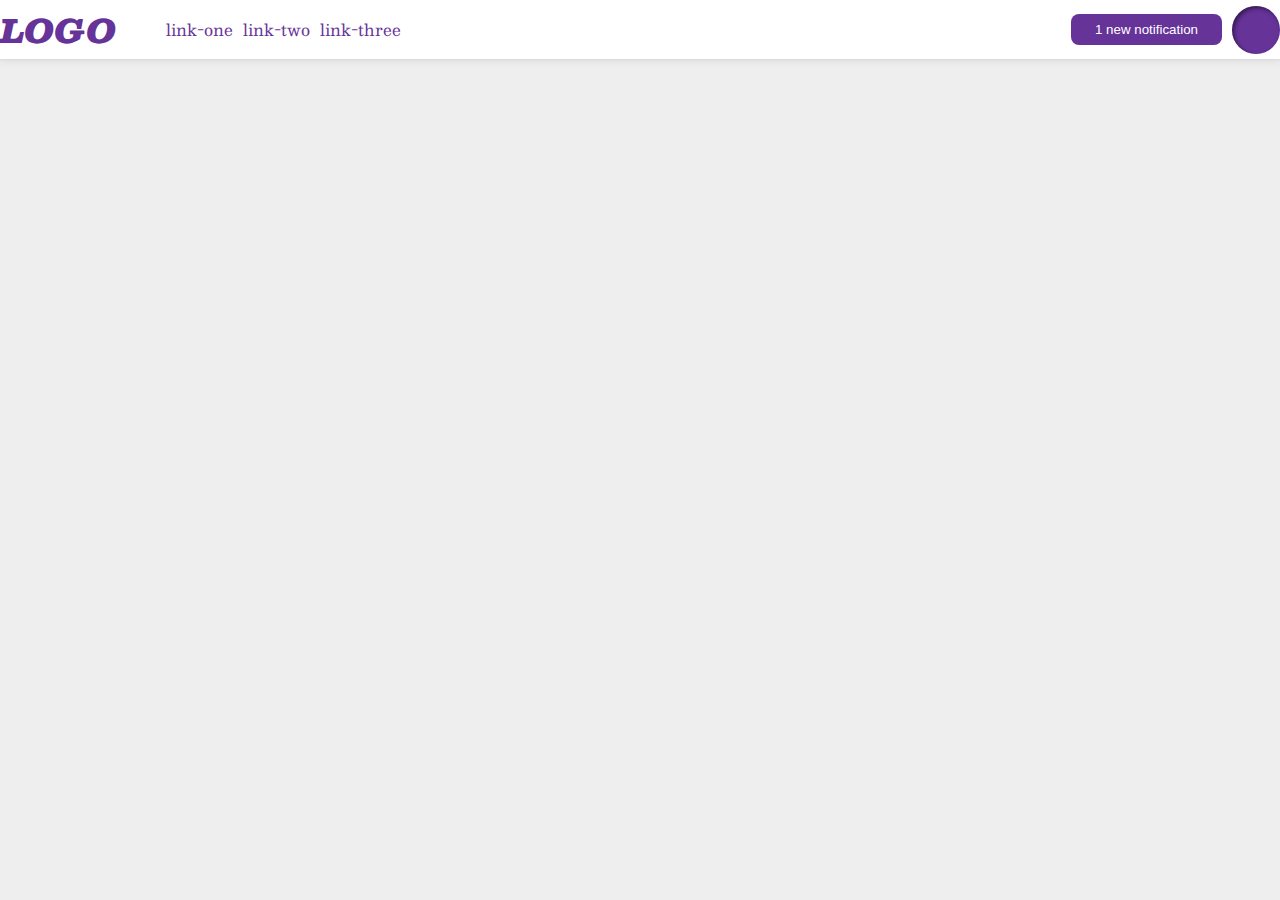
<file: flex/03-flex-header-2/index.html>
<!DOCTYPE html>
<html lang="en">
  <head>
    <meta charset="UTF-8">
    <meta http-equiv="X-UA-Compatible" content="IE=edge">
    <meta name="viewport" content="width=device-width, initial-scale=1.0">
    <title>Flex Header 2</title>
    <link rel="stylesheet" href="style.css">
  </head>
  <body>
    <div class="header">
     <div class="one">
      <div class="logo">
        LOGO
      </div>
      <ul class="links">
        <li><a href="https://google.com">link-one</a></li>
        <li><a href="https://google.com">link-two</a></li>
        <li><a href="https://google.com">link-three</a></li>
      </ul>
     </div>
     <div class="two">
        <button class="notifications">
        1 new notification
        </button>
        <div class="profile-image"></div>
     </div>
    </div>
  </body>
</html>
</file>
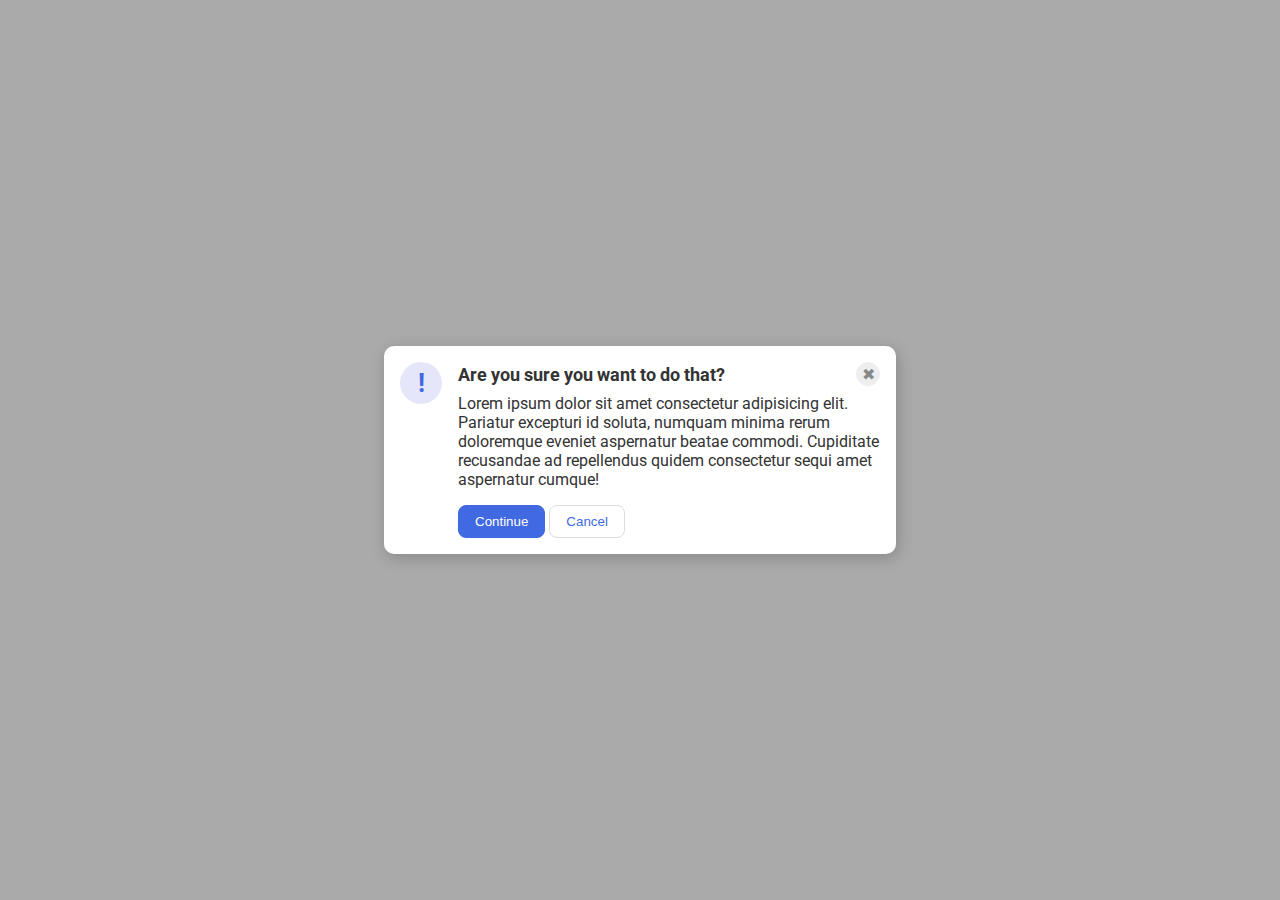
<file: flex/05-flex-modal/index.html>
<!DOCTYPE html>
<html lang="en">
  <head>
    <meta charset="UTF-8">
    <meta http-equiv="X-UA-Compatible" content="IE=edge">
    <meta name="viewport" content="width=device-width, initial-scale=1.0">
    <link rel="stylesheet" href="style.css">
    <title>Modal</title>
  </head>
  <body>
    <div class="modal">
      <div class="icon">!</div>
      <div class="container">
        <div class="header">Are you sure you want to do that?
          <button class="close-button">✖</button>
        </div>
        <div class="text">Lorem ipsum dolor sit amet consectetur adipisicing elit. Pariatur excepturi id soluta, numquam minima rerum doloremque eveniet aspernatur beatae commodi. Cupiditate recusandae ad repellendus quidem consectetur sequi amet aspernatur cumque!</div>
        <button class="continue">Continue</button>
        <button class="cancel">Cancel</button>
      </div>
    </div>
  </body>
</html>
</file>
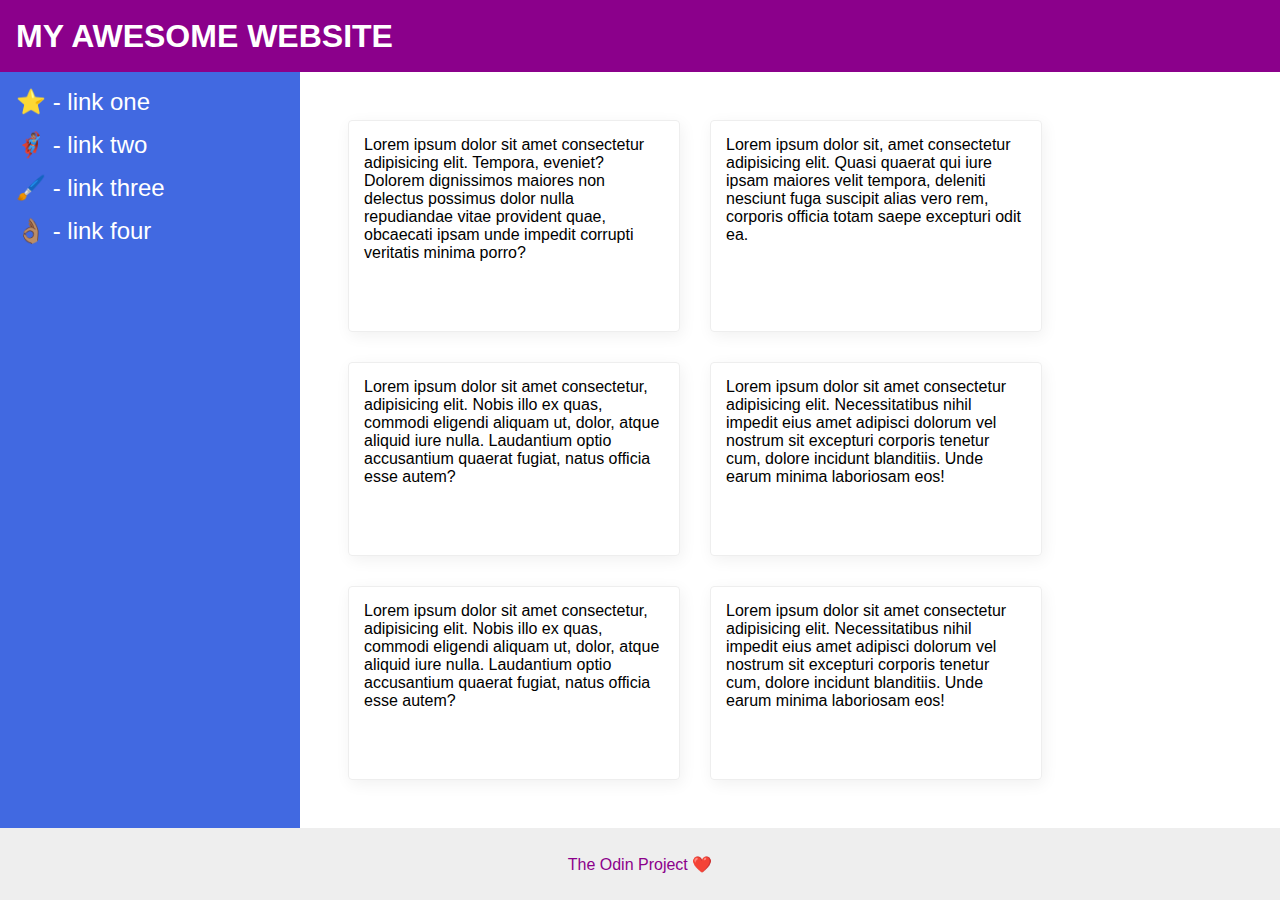
<file: flex/07-flex-layout-2/index.html>
<!DOCTYPE html>
<html lang="en">
  <head>
    <meta charset="UTF-8">
    <meta http-equiv="X-UA-Compatible" content="IE=edge">
    <meta name="viewport" content="width=device-width, initial-scale=1.0">
    <title>The Holy Grail</title>
    <link rel="stylesheet" href="style.css">
  </head>
  <body>
    <div class="header">
      MY AWESOME WEBSITE
    </div>
    <div class="box">
     <div class="sidebar">
      <ul>
        <li><a href="#">⭐ - link one</a></li>
        <li><a href="#">🦸🏽‍♂️ - link two</a></li>
        <li><a href="#">🖌️ - link three</a></li>
        <li><a href="#">👌🏽 - link four</a></li>
      </ul>
     </div>
     <div class="text">
      <div class="card">Lorem ipsum dolor sit amet consectetur adipisicing elit. Tempora, eveniet? Dolorem dignissimos maiores non delectus possimus dolor nulla repudiandae vitae provident quae, obcaecati ipsam unde impedit corrupti veritatis minima porro?</div>
      <div class="card">Lorem ipsum dolor sit, amet consectetur adipisicing elit. Quasi quaerat qui iure ipsam maiores velit tempora, deleniti nesciunt fuga suscipit alias vero rem, corporis officia totam saepe excepturi odit ea.</div>
      <div class="card">Lorem ipsum dolor sit amet consectetur, adipisicing elit. Nobis illo ex quas, commodi eligendi aliquam ut, dolor, atque aliquid iure nulla. Laudantium optio accusantium quaerat fugiat, natus officia esse autem?</div>
      <div class="card">Lorem ipsum dolor sit amet consectetur adipisicing elit. Necessitatibus nihil impedit eius amet adipisci dolorum vel nostrum sit excepturi corporis tenetur cum, dolore incidunt blanditiis. Unde earum minima laboriosam eos!</div>
      <div class="card">Lorem ipsum dolor sit amet consectetur, adipisicing elit. Nobis illo ex quas, commodi eligendi aliquam ut, dolor, atque aliquid iure nulla. Laudantium optio accusantium quaerat fugiat, natus officia esse autem?</div>
      <div class="card">Lorem ipsum dolor sit amet consectetur adipisicing elit. Necessitatibus nihil impedit eius amet adipisci dolorum vel nostrum sit excepturi corporis tenetur cum, dolore incidunt blanditiis. Unde earum minima laboriosam eos!</div>
     </div>
    </div>
    <div class="footer">
      The Odin Project ❤️
    </div>
  </body>
</html>
</file>
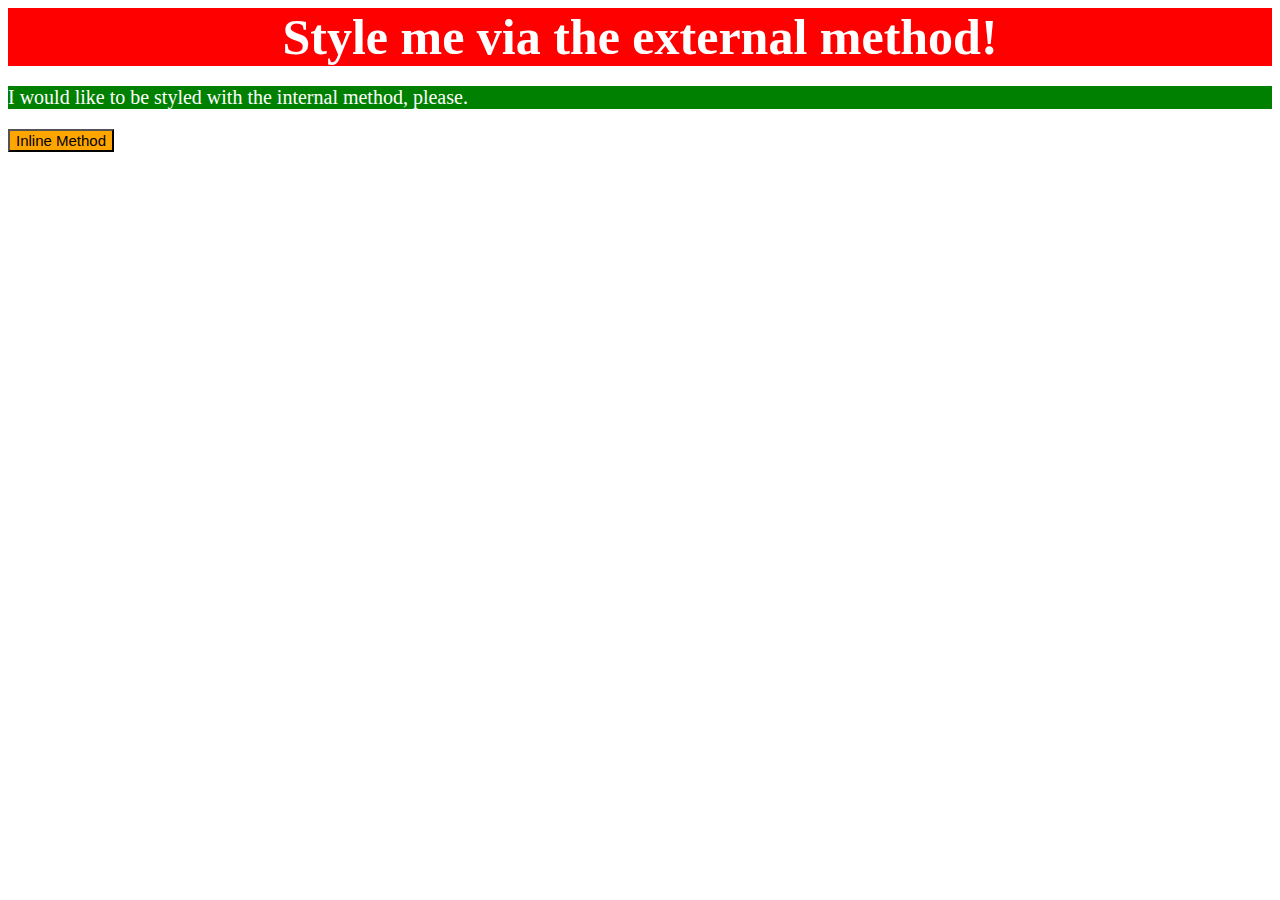
<file: foundations/01-css-methods/index.html>
<!DOCTYPE html>
<html lang="en">
  <head>
    <meta charset="UTF-8">
    <meta http-equiv="X-UA-Compatible" content="IE=edge">
    <meta name="viewport" content="width=device-width, initial-scale=1.0">
    <title>Methods for Adding CSS</title>
    <link rel="stylesheet" href="style.css">
    <style>
      p {
        color: white;
        background-color:green ;
        font-size: 20px;
      }
    </style>
  </head>
  <body>
    <div>Style me via the external method!</div>
    <p>I would like to be styled with the internal method, please.</p>
    <button style="background-color: orange; font-size: 15px;">Inline Method</button>
  </body>
</html>
</file>
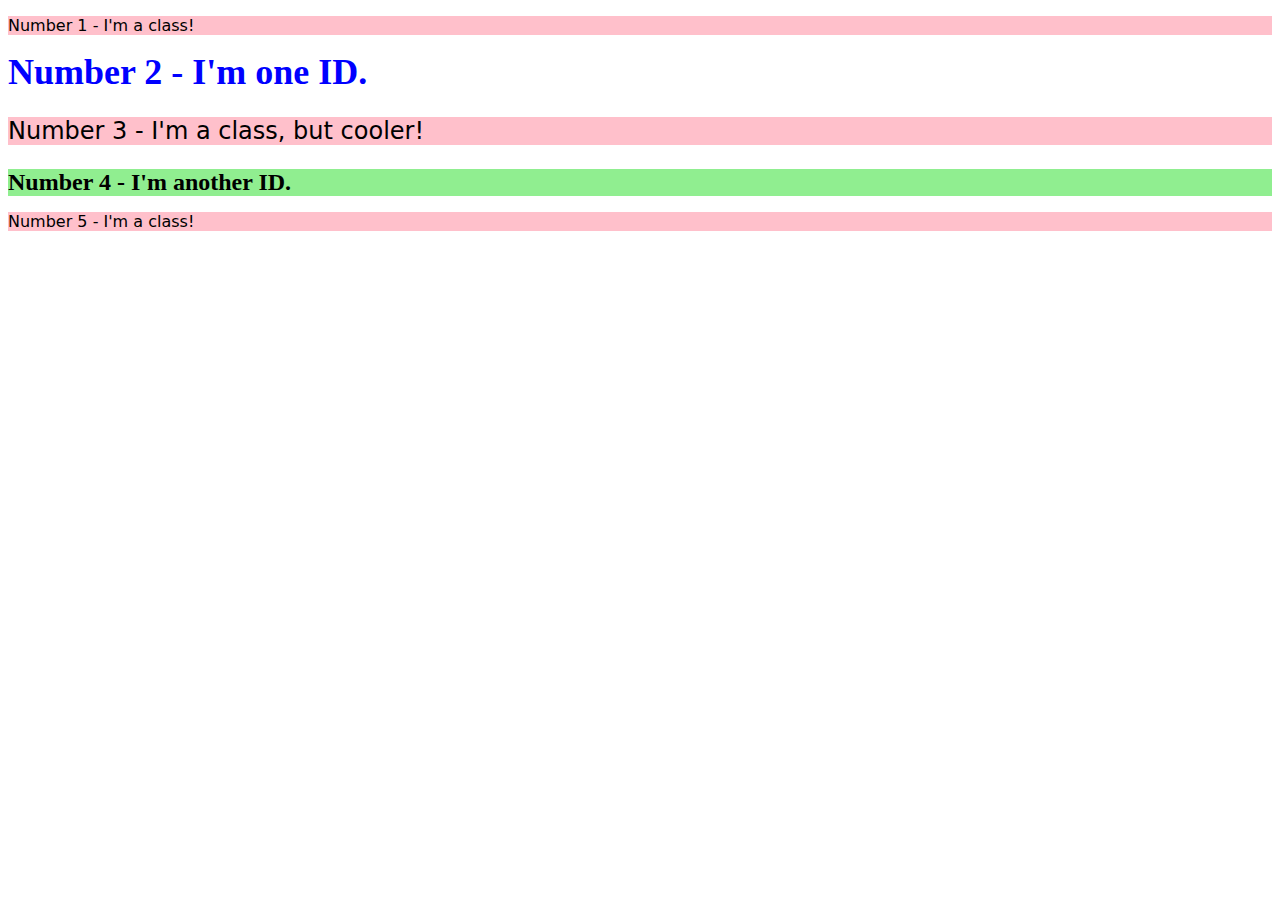
<file: foundations/02-class-id-selectors/index.html>
<!DOCTYPE html>
<html lang="en">
  <head>
    <meta charset="UTF-8">
    <meta http-equiv="X-UA-Compatible" content="IE=edge">
    <meta name="viewport" content="width=device-width, initial-scale=1.0">
    <title>Class and ID Selectors</title>
    <link rel="stylesheet" href="style.css">
  </head>
  <body>
    <p>Number 1 - I'm a class!</p>
    <div class="second">Number 2 - I'm one ID.</div>
    <p class="fnt_size">Number 3 - I'm a class, but cooler!</p>
    <div id="fourth" class="fnt_size">Number 4 - I'm another ID.</div>
    <p>Number 5 - I'm a class!</p>
  </body>
</html>
</file>
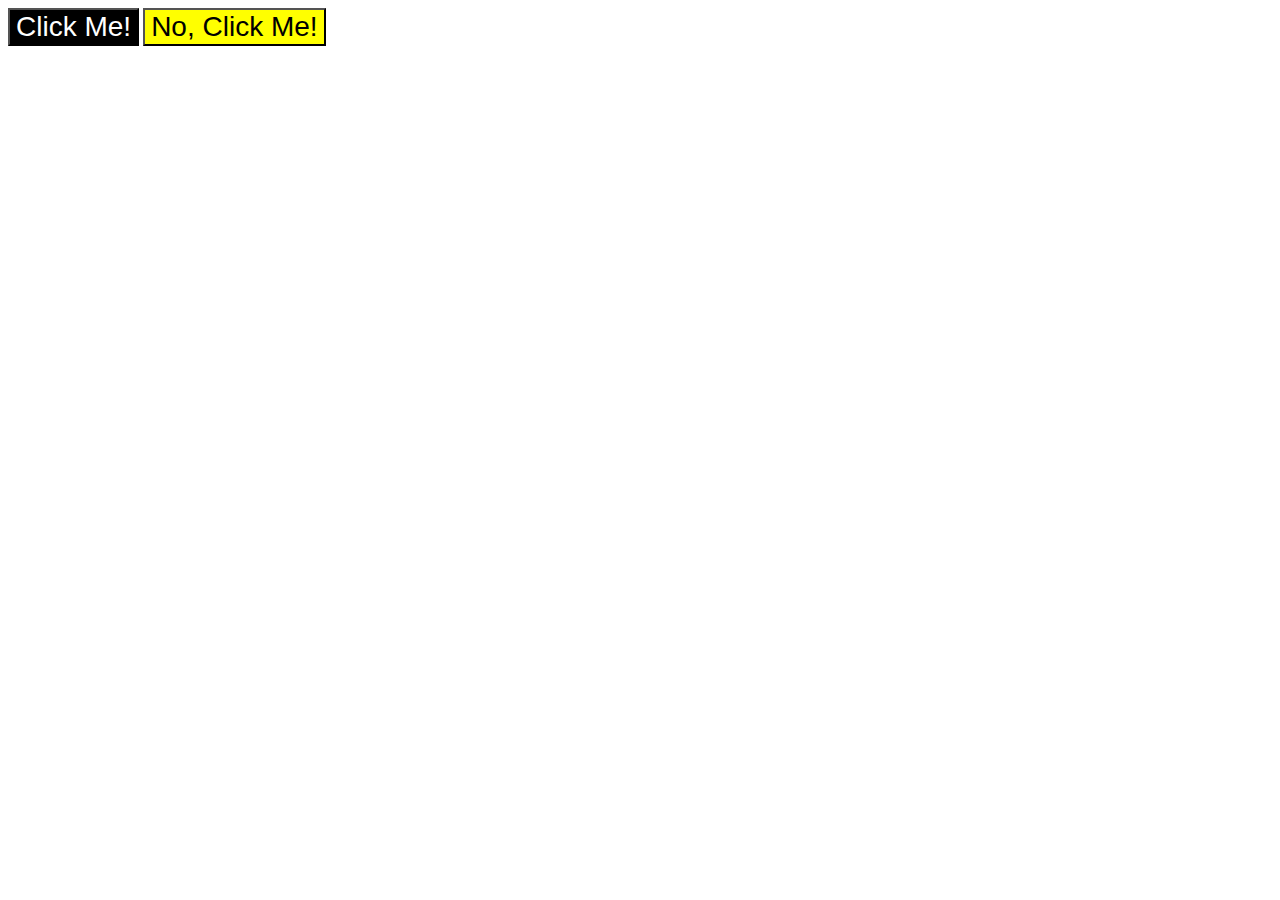
<file: foundations/03-grouping-selectors/index.html>
<!DOCTYPE html>
<html lang="en">
  <head>
    <meta charset="UTF-8">
    <meta http-equiv="X-UA-Compatible" content="IE=edge">
    <meta name="viewport" content="width=device-width, initial-scale=1.0">
    <title>Grouping Selectors</title>
    <link rel="stylesheet" href="style.css">
  </head>
  <body>
    <button class="first">Click Me!</button>
    <button class="second">No, Click Me!</button>
  </body>
</html>
</file>
<file: flex/03-flex-header-2/style.css>
/* this is some magical font-importing.  
you'll learn about it later. */
@import url('https://fonts.googleapis.com/css2?family=Besley:ital,wght@0,400;1,900&display=swap');

body {
  margin: 0;
  background: #eee;
  font-family: Besley, serif;
}

.header {
  background: white;
  border-bottom: 1px solid #ddd;
  box-shadow: 0 0 8px rgba(0,0,0,.1);
  display: flex;
  justify-content: space-between;
  padding: 0;
}

.profile-image {
  background: rebeccapurple;
  box-shadow: inset 2px 2px 4px rgba(0,0,0,.5);
  border-radius: 50%;
  width: 48px;
  height: 48px;
}

.logo {
  color: rebeccapurple;
  font-size: 32px;
  font-weight: 900;
  font-style: italic;
}

button {
  border: none;
  border-radius: 8px;
  background: rebeccapurple;
  color: white;
  padding: 8px 24px;
}

a {
  /* this removes the line under our links */
  text-decoration: none;
  color: rebeccapurple;
}

ul {
  list-style-type: none;
  display: flex;
  gap: 10px;
}
.one,
.two{
  display: flex;
  align-items: center;
  gap: 10px;
  padding: 0;
}
</file>
<file: flex/05-flex-modal/style.css>
@import url('https://fonts.googleapis.com/css2?family=Roboto:wght@400;700&display=swap');

html, body {
  height: 100%;
}

body {
  font-family: Roboto, sans-serif;
  margin: 0;
  background: #aaa;
  color: #333;
  display: flex;
  align-items: center;
  justify-content: center;
  
}

.modal {
  background: white;
  width: 480px;
  border-radius: 10px;
  box-shadow: 2px 4px 16px rgba(0,0,0,.2);
  display: flex;
  gap: 16px;
  padding: 16px;
}

.icon {
  color: royalblue;
  font-size: 26px;
  font-weight: 700;
  background: lavender;
  width: 42px;
  height: 42px;
  border-radius: 50%;
  display: flex;
  align-items: center;
  justify-content: center;
  flex-shrink: 0;
}

.close-button {
  background: #eee;
  border-radius: 50%;
  color: #888;
  font-weight: 400;
  font-size: 16px;
  height: 24px;
  width: 24px;
  border: 1px solid #eee;
  padding: 0;
}

button {
  cursor: pointer;
  padding: 8px 16px;
  border-radius: 8px;
}

button.continue {
  background: royalblue;
  border: 1px solid royalblue;
  color: white;
}

button.cancel {
  background: white;
  border: 1px solid #ddd;
  color: royalblue;
}

.header {
  display: flex;
  align-items: center;
  justify-content: space-between;
  font-size: 18px;
  font-weight: 700;
  margin-bottom: 8px;
}

.text {
  margin-bottom: 16px;
}
</file>
<file: flex/07-flex-layout-2/style.css>
body {
  font-family: -apple-system, BlinkMacSystemFont, 'Segoe UI', Roboto, Oxygen, Ubuntu, Cantarell, 'Open Sans', 'Helvetica Neue', sans-serif;
  margin: 0;
  min-height: 100vh;
  display: flex;
  flex-direction: column;
}

.header {
  height: 72px;
  background: darkmagenta;
  color: white;
  display: flex;
  align-items: center;
  padding: 0 16px;
  font-size: 32px;
  font-weight: 900;
}
.box{
  flex: 1;
  display: flex;
}


.sidebar {
  width: 300px;
  background: royalblue;
  box-sizing: border-box;
  flex-shrink: 0;
  padding: 16px;
}

.card {
  border: 1px solid #eee;
  box-shadow: 2px 4px 16px rgba(0,0,0,.06);
  border-radius: 4px;
  padding: 15px;
  width: 300px;
}
.text{
  padding: 48px;
  display: flex;
  flex-wrap: wrap;
  gap: 30px;
}

a{
  text-decoration: none;
  color: white;
  font-size: 24px;
}
ul{
  list-style-type: none;
  margin: 0;
  padding: 0;
}
.footer {
  height: 72px;
  background: #eee;
  color: darkmagenta;
  display: flex;
  align-items: center;
  justify-content: center;
}
li {
  margin-bottom: 15px;
}
</file>
<file: foundations/01-css-methods/style.css>
div{
    color: white;
    background-color: red;
    text-align: center;
    font-size: 50px;
    font-weight: bold;
}
</file>
<file: foundations/02-class-id-selectors/style.css>
p{
    background-color: pink;
    font-family: Verdana, 'DejaVu Sans', sans-serif;
}
.second{
    color: blue;
    font-size: 36px;
    font-weight: 550;
}
.fnt_size{
    font-size: 24px;
}
#fourth{
    background-color: lightgreen;
    font-weight: bold;
}
</file>
<file: foundations/03-grouping-selectors/style.css>
.first,
.second{
    font-size: 28px;
    font-family: Helvetica,'Times New Roman', sans-serif ;
}
.first{
    background-color: black;
    color: white;
}
.second{
    background-color: yellow;
}
</file>
